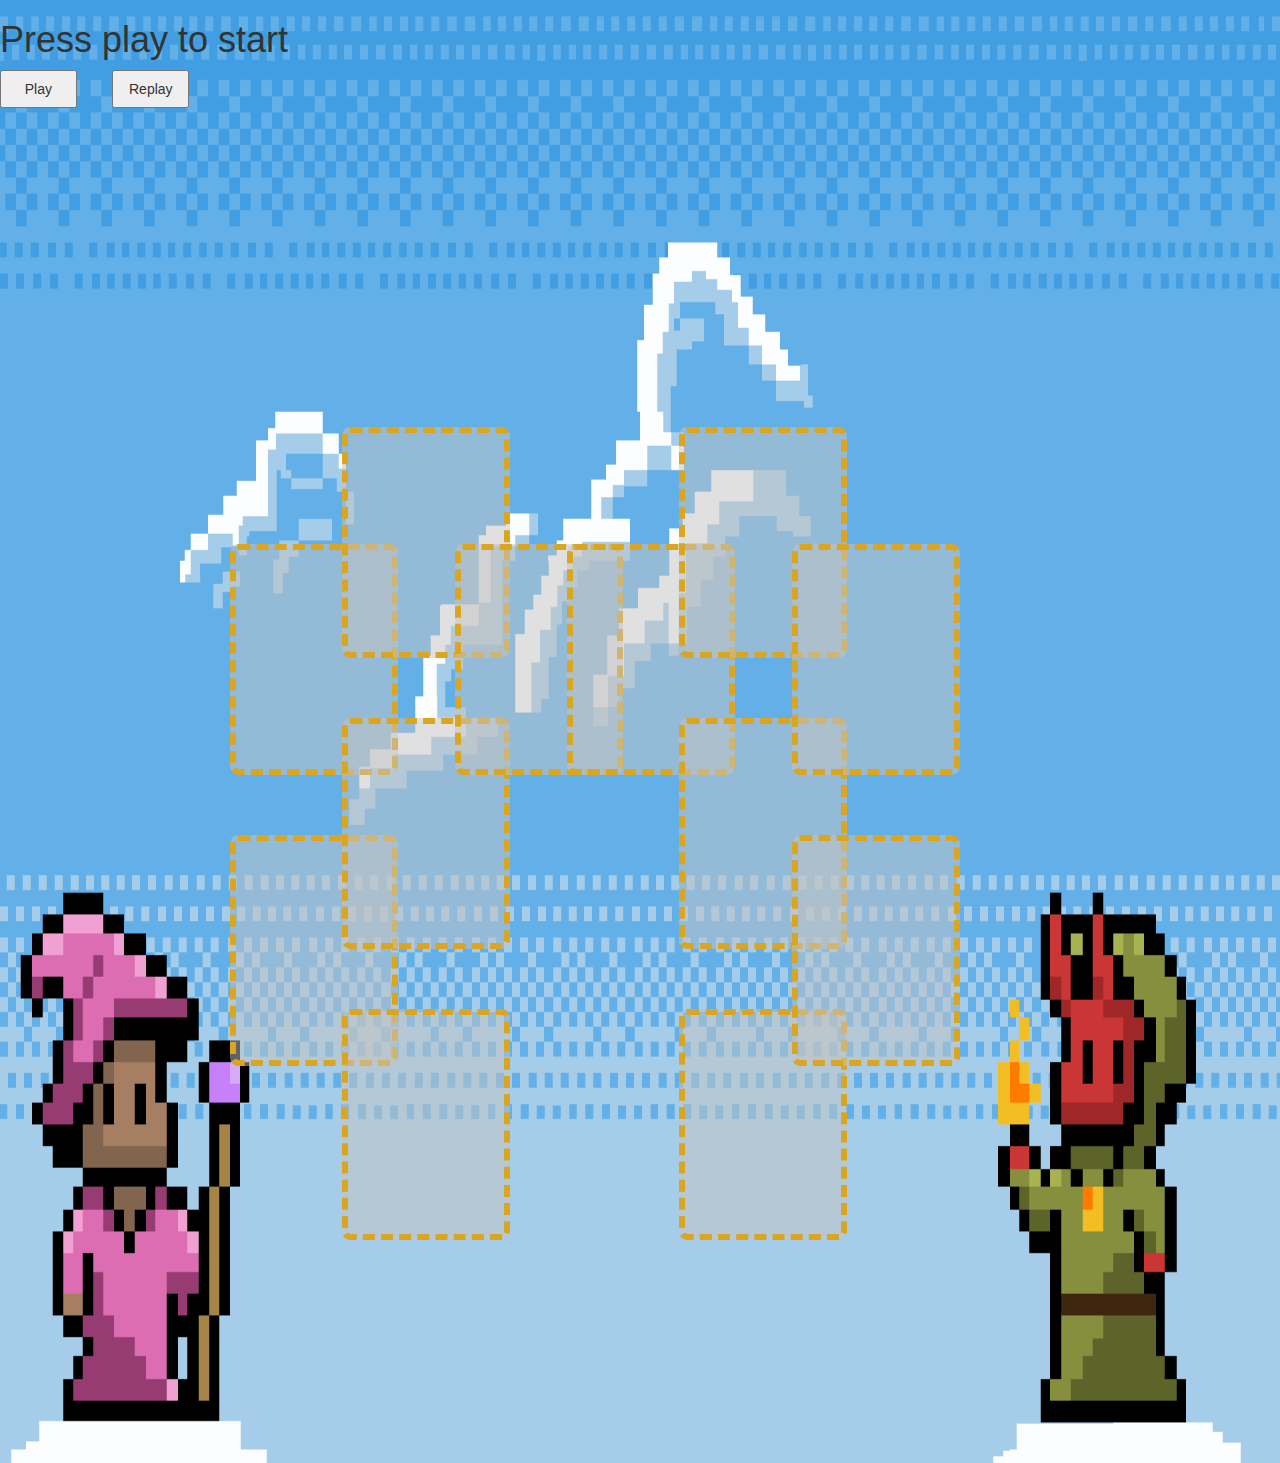
<file: index.html>
<!DOCTYPE html>
<html lang="en">
    <head>
        <meta charset="UTF-8">
        <meta http-equiv="X-UA-Compatible" content="IE=edge">
        <meta name="viewport" content="width=device-width, initial-scale=1.0">
        <link rel="stylesheet" href="https://maxcdn.bootstrapcdn.com/bootstrap/3.3.7/css/bootstrap.min.css" integrity="sha384-BVYiiSIFeK1dGmJRAkycuHAHRg32OmUcww7on3RYdg4Va+PmSTsz/K68vbdEjh4u" crossorigin="anonymous">
        <link rel="stylesheet" href="css/cardstarter.css">
        <link rel="stylesheet" href="css/syle.css">
        <script defer src="js/app.js"></script>
        <title>This Means WAR!?!?!</title>
    </head>
    <body>
        <h1 id="displayMsg">Press play to start</h1>
        <section class="gameBoard">
        <section class="PlayerPlayWin">
            <div id="playerDeck" class="card xlarge outline">cpu</div>
            <div id="playerWinDeck" class="card xlarge outline">cpu</div>
        </section>
        <section class = "PlayerAnte">
            <div id="playerAnte1" class="card xlarge outline"></div>
            <div id="playerAnte2" class="card xlarge outline"></div>
            <div  id="playerAnte3" class="card xlarge outline"></div>
        </section>
        <section class="playerPlaying">
            <div id = "playerCompCard" class="card  xlarge outline">cpu</div>
        </section>
        <section class="cpuPlaying">
            <div id="cpuCompCard" class="card  xlarge outline">cpu</div>
        </section>
        <section class = "cpuAnte">
            <div id="cpuAnte1" class="card  xlarge outline"></div>
            <div id="cpuAnte2" class="card xlarge outline"></div>
            <div id="cpuAnte3" class="card xlarge outline"></div>
        </section>
        <section class="cpuPlayWin">
            <div id="cpuDeck" class="card xlarge outline">cpu</div>
            <div id="cpuWinDeck" class="card xlarge outline">cpu</div>
        </section>
</body>
<button class="playBtn" id="playBtn">Play</button> 
<button class="replayBtn" id="replayBtn">Replay</button>
</html>
</file>
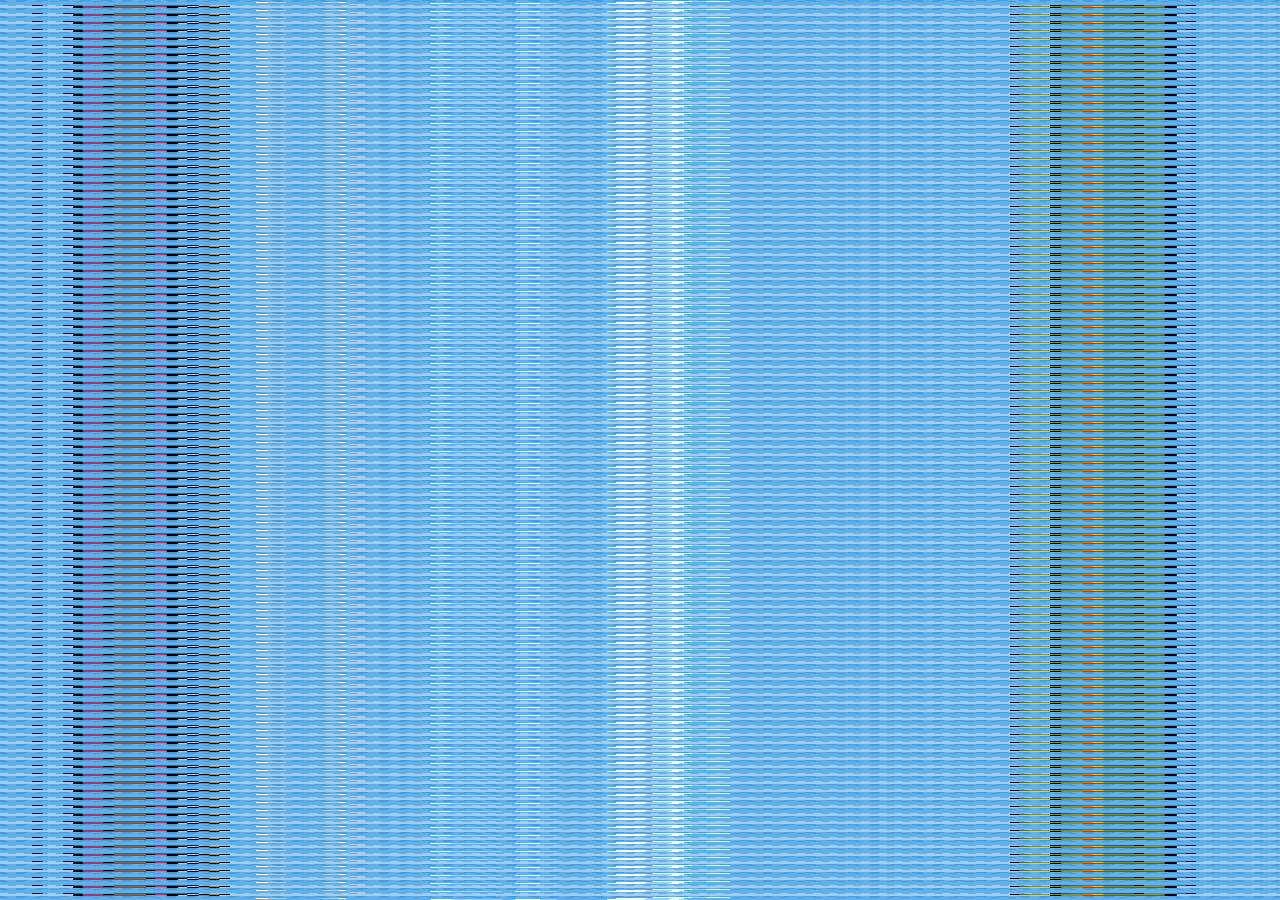
<file: index .html>
<!DOCTYPE html>
<html lang="en">
<head>
    <meta charset="UTF-8">
    <meta http-equiv="X-UA-Compatible" content="IE=edge">
    <meta name="viewport" content="width=device-width, initial-scale=1.0">
    <link rel="stylesheet" href="css/syle.css">
    <script defer src="js/app.js"></script>
    <title>This Means WAR!?!?!</title>
</head>
<body>
    
</body>
</html>
</file>
<file: css/cardstarter.css>
@charset "UTF-8";
.card {
  box-sizing: border-box;
  display: inline-block;
  margin: 5px 5px 50px 5px;
  cursor: pointer;
  /* Set the card's dimensions, and size it relative to
     it's font size. */
  font-size: inherit;
  width: 4.0em;
  height: 5.5em;
  /* Add a default background color and border. */
  background-color: #fff;
  border-radius: 0.20em;
  border: 1px solid #c3c3c3;
  /* Scale and set the background settings. */
  background-repeat: no-repeat;
  background-position: center center;
  background-size: contain;
  /* "Hide" any text within the element (use text to be
     simply compliant with screen readers, etc.). */
  text-indent: 100%;
  white-space: nowrap;
  overflow: hidden;
  /* Default sizes for cards (size based off the font). */
  /* Optional styles for cards: borderless and drop shadow. */
  /* Not a card, but a card-shaped outline to represent a
     droppable place, like an empty pile. */ }
  .card.small {
    font-size: 12px; }
  .card.large {
    font-size: 26px; }
  .card.xlarge {
    font-size: 42px; }
  .card.no-border {
    border: 0; }
  .card.shadow {
    box-shadow: 2px 2px 3px 0 rgba(41, 41, 41, 0.75); }
  .card.outline {
    background-image: none;
    background-color: rgba(195, 195, 195, 0.5);
    border: 0.15em dashed #daa520; }

.card.diamonds.A,
.card.dA,
.card.♦A {
  background-image: url("../images/diamonds/diamonds-A.gif"); }

.card.diamonds.K,
.card.dK,
.card.♦K {
  background-image: url("../images/diamonds/diamonds-K.gif"); }

.card.diamonds.Q,
.card.dQ,
.card.♦Q {
  background-image: url("../images/diamonds/diamonds-Q.gif"); }

.card.diamonds.J,
.card.dJ,
.card.♦J {
  background-image: url("../images/diamonds/diamonds-J.gif"); }

.card.diamonds.r10,
.card.d10,
.card.♦10 {
  background-image: url("../images/diamonds/diamonds-r10.gif"); }

.card.diamonds.r09,
.card.d09,
.card.♦09 {
  background-image: url("../images/diamonds/diamonds-r09.gif"); }

.card.diamonds.r08,
.card.d08,
.card.♦08 {
  background-image: url("../images/diamonds/diamonds-r08.gif"); }

.card.diamonds.r07,
.card.d07,
.card.♦07 {
  background-image: url("../images/diamonds/diamonds-r07.gif"); }

.card.diamonds.r06,
.card.d06,
.card.♦06 {
  background-image: url("../images/diamonds/diamonds-r06.gif"); }

.card.diamonds.r05,
.card.d05,
.card.♦05 {
  background-image: url("../images/diamonds/diamonds-r05.gif"); }

.card.diamonds.r04,
.card.d04,
.card.♦04 {
  background-image: url("../images/diamonds/diamonds-r04.gif"); }

.card.diamonds.r03,
.card.d03,
.card.♦03 {
  background-image: url("../images/diamonds/diamonds-r03.gif"); }

.card.diamonds.r02,
.card.d02,
.card.♦02 {
  background-image: url("../images/diamonds/diamonds-r02.gif"); }

.card.hearts.A,
.card.hA,
.card.♥A {
  background-image: url("../images/hearts/hearts-A.gif"); }

.card.hearts.K,
.card.hK,
.card.♥K {
  background-image: url("../images/hearts/hearts-K.gif"); }

.card.hearts.Q,
.card.hQ,
.card.♥Q {
  background-image: url("../images/hearts/hearts-Q.gif"); }

.card.hearts.J,
.card.hJ,
.card.♥J {
  background-image: url("../images/hearts/hearts-J.gif"); }

.card.hearts.r10,
.card.h10,
.card.♥10 {
  background-image: url("../images/hearts/hearts-r10.gif"); }

.card.hearts.r09,
.card.h09,
.card.♥09 {
  background-image: url("../images/hearts/hearts-r09.gif"); }

.card.hearts.r08,
.card.h08,
.card.♥08 {
  background-image: url("../images/hearts/hearts-r08.gif"); }

.card.hearts.r07,
.card.h07,
.card.♥07 {
  background-image: url("../images/hearts/hearts-r07.gif"); }

.card.hearts.r06,
.card.h06,
.card.♥06 {
  background-image: url("../images/hearts/hearts-r06.gif"); }

.card.hearts.r05,
.card.h05,
.card.♥05 {
  background-image: url("../images/hearts/hearts-r05.gif"); }

.card.hearts.r04,
.card.h04,
.card.♥04 {
  background-image: url("../images/hearts/hearts-r04.gif"); }

.card.hearts.r03,
.card.h03,
.card.♥03 {
  background-image: url("../images/hearts/hearts-r03.gif"); }

.card.hearts.r02,
.card.h02,
.card.♥02 {
  background-image: url("../images/hearts/hearts-r02.gif"); }

.card.spades.A,
.card.sA,
.card.♠A {
  background-image: url("../images/spades/spades-A.gif"); }

.card.spades.K,
.card.sK,
.card.♠K {
  background-image: url("../images/spades/spades-K.gif"); }

.card.spades.Q,
.card.sQ,
.card.♠Q {
  background-image: url("../images/spades/spades-Q.gif"); }

.card.spades.J,
.card.sJ,
.card.♠J {
  background-image: url("../images/spades/spades-J.gif"); }

.card.spades.r10,
.card.s10,
.card.♠10 {
  background-image: url("../images/spades/spades-r10.gif"); }

.card.spades.r09,
.card.s09,
.card.♠09 {
  background-image: url("../images/spades/spades-r09.gif"); }

.card.spades.r08,
.card.s08,
.card.♠08 {
  background-image: url("../images/spades/spades-r08.gif"); }

.card.spades.r07,
.card.s07,
.card.♠07 {
  background-image: url("../images/spades/spades-r07.gif"); }

.card.spades.r06,
.card.s06,
.card.♠06 {
  background-image: url("../images/spades/spades-r06.gif"); }

.card.spades.r05,
.card.s05,
.card.♠05 {
  background-image: url("../images/spades/spades-r05.gif"); }

.card.spades.r04,
.card.s04,
.card.♠04 {
  background-image: url("../images/spades/spades-r04.gif"); }

.card.spades.r03,
.card.s03,
.card.♠03 {
  background-image: url("../images/spades/spades-r03.gif"); }

.card.spades.r02,
.card.s02,
.card.♠02 {
  background-image: url("../images/spades/spades-r02.gif"); }

.card.clubs.A,
.card.cA,
.card.♣A {
  background-image: url("../images/clubs/clubs-A.gif"); }

.card.clubs.K,
.card.cK,
.card.♣K {
  background-image: url("../images/clubs/clubs-K.gif"); }

.card.clubs.Q,
.card.cQ,
.card.♣Q {
  background-image: url("../images/clubs/clubs-Q.gif"); }

.card.clubs.J,
.card.cJ,
.card.♣J {
  background-image: url("../images/clubs/clubs-J.gif"); }

.card.clubs.r10,
.card.c10,
.card.♣10 {
  background-image: url("../images/clubs/clubs-r10.gif"); }

.card.clubs.r09,
.card.c09,
.card.♣09 {
  background-image: url("../images/clubs/clubs-r09.gif"); }

.card.clubs.r08,
.card.c08,
.card.♣08 {
  background-image: url("../images/clubs/clubs-r08.gif"); }

.card.clubs.r07,
.card.c07,
.card.♣07 {
  background-image: url("../images/clubs/clubs-r07.gif"); }

.card.clubs.r06,
.card.c06,
.card.♣06 {
  background-image: url("../images/clubs/clubs-r06.gif"); }

.card.clubs.r05,
.card.c05,
.card.♣05 {
  background-image: url("../images/clubs/clubs-r05.gif"); }

.card.clubs.r04,
.card.c04,
.card.♣04 {
  background-image: url("../images/clubs/clubs-r04.gif"); }

.card.clubs.r03,
.card.c03,
.card.♣03 {
  background-image: url("../images/clubs/clubs-r03.gif"); }

.card.clubs.r02,
.card.c02,
.card.♣02 {
  background-image: url("../images/clubs/clubs-r02.gif"); }

.card.joker {
  background-image: url("../images/jokers/joker.svg"); }

.card.joker-black {
  background-image: url("../images/jokers/joker-black.svg"); }

.card.joker-red {
  background-image: url("../images/jokers/joker-red.svg"); }

.card.back {
  background-image: url("../images/backs/back.gif"); }



/* Re-orients the cards for different directions. While
   they are symmetric, it's still important to orient
   them correctly in case text or other symbols are
   layered on them with CSS pseudo-selectors, new
   classes/rules, etc. */
.card.west,
.card.W {
  transform: rotate(90deg);
  margin: auto 0.75em; }
  .card.west.shadow,
  .card.W.shadow {
    box-shadow: 2px -2px 3px 0 rgba(41, 41, 41, 0.75); }

.card.north,
.card.N {
  transform: rotate(180deg); }
  .card.north.shadow,
  .card.N.shadow {
    box-shadow: -2px -2px 3px 0 rgba(41, 41, 41, 0.75); }

.card.east,
.card.E {
  transform: rotate(270deg);
  margin: auto 0.75em; }
  .card.east.shadow,
  .card.E.shadow {
    box-shadow: -2px 2px 3px 0 rgba(41, 41, 41, 0.75); }
</file>
<file: css/syle.css>
.gameBoard {
 
  display: grid;
  grid-template-columns: repeat(12, [col-start] 8vmax);
  grid-template-rows: repeat(12, [row-start] 8vmax);
  column-gap: 10px;
  row-gap: 15px;
}

button {
  max-width: 6vmax;
  max-height: 3vmax;
  text-align: center;
}

.PlayerPlayWin {
  grid-column: 3;
  grid-row: 5;
  -ms-grid-row-span: 7;
}

.PlayerAnte {
  grid-column: 4;
  grid-row: 4;
  -ms-grid-row-span: 8;
}

.playerPlaying {
  grid-column: 5;
  grid-row: 5;
}

.cpuPlaying {
  grid-column: 6;
  grid-row: 5;
}

.cpuAnte {
  grid-column: 7;
  grid-row: 4;
  -ms-grid-row-span: 8;
}

.cpuPlayWin {
  grid-column: 8;
  grid-row: 5;
  -ms-grid-row-span: 7;
}

body{
 
  background-image: url("../images/backgrounds/background.gif");
  background-repeat:round
}
</file>
